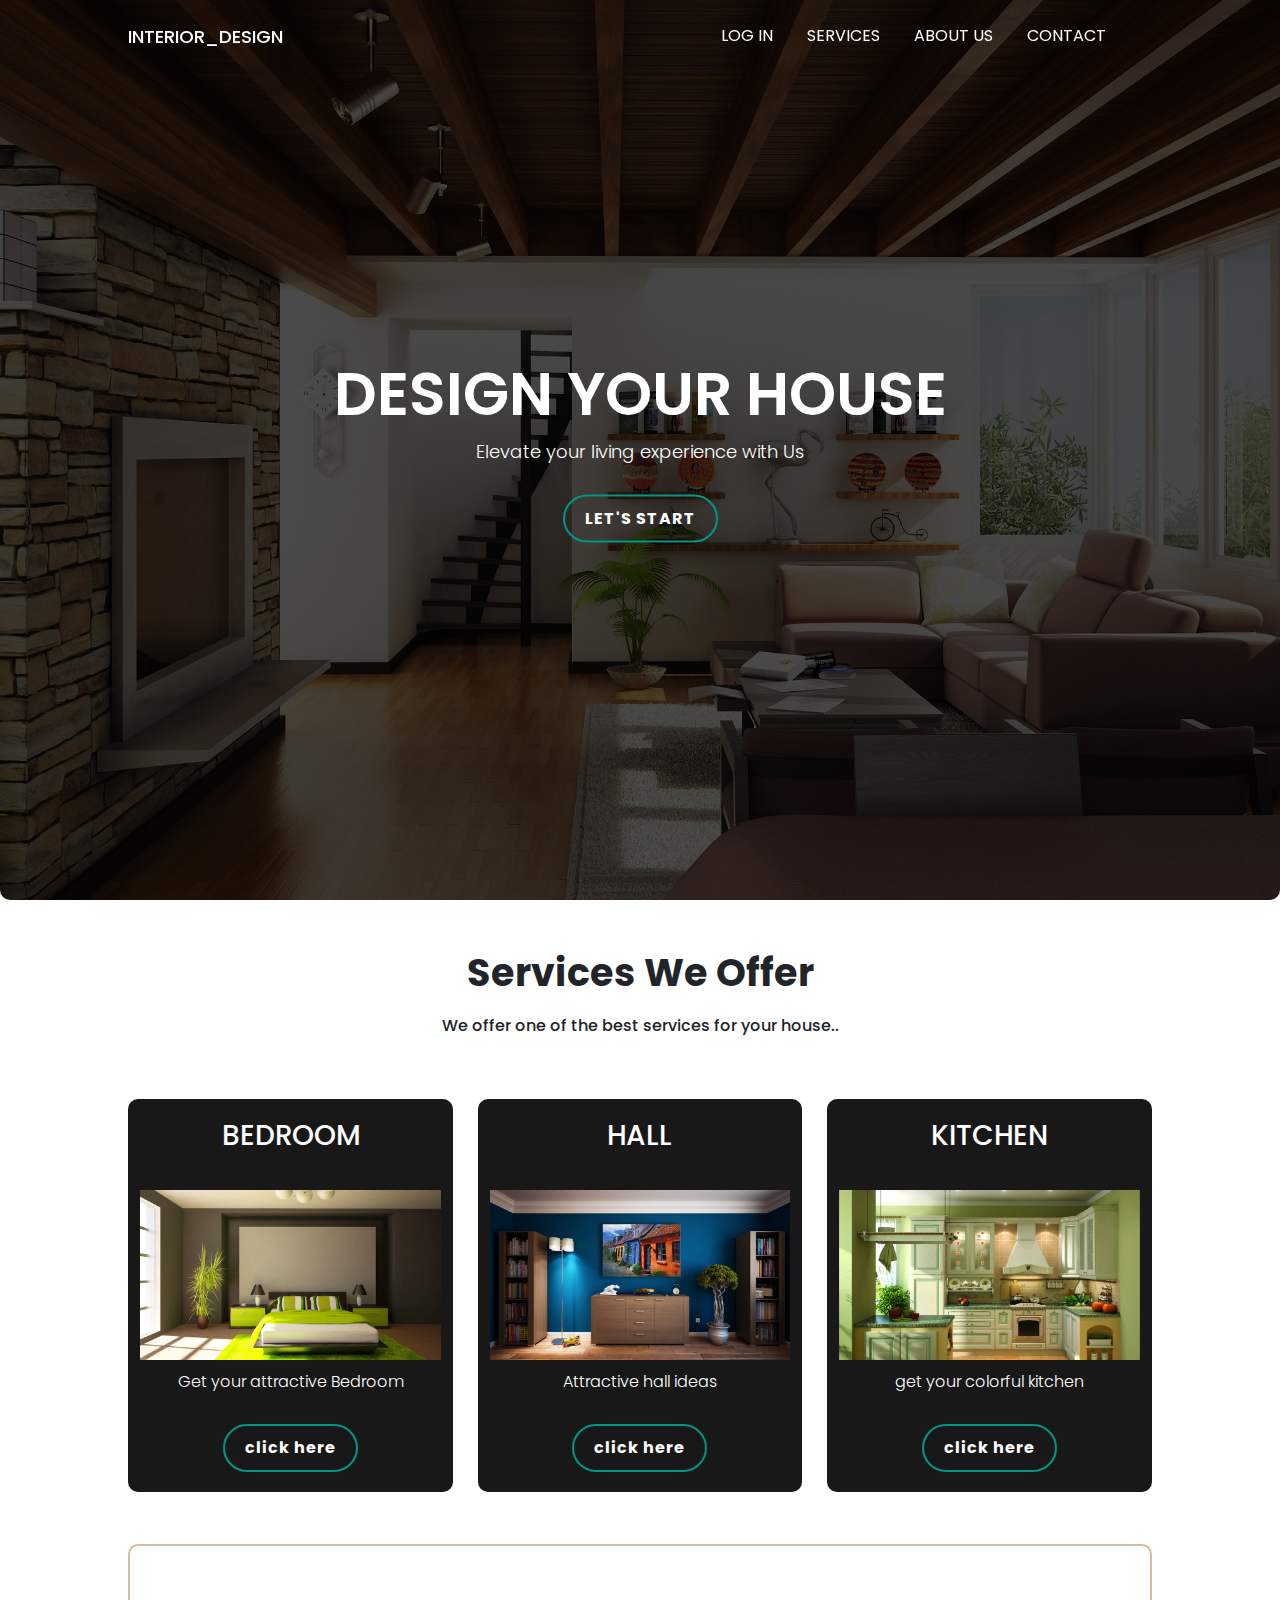
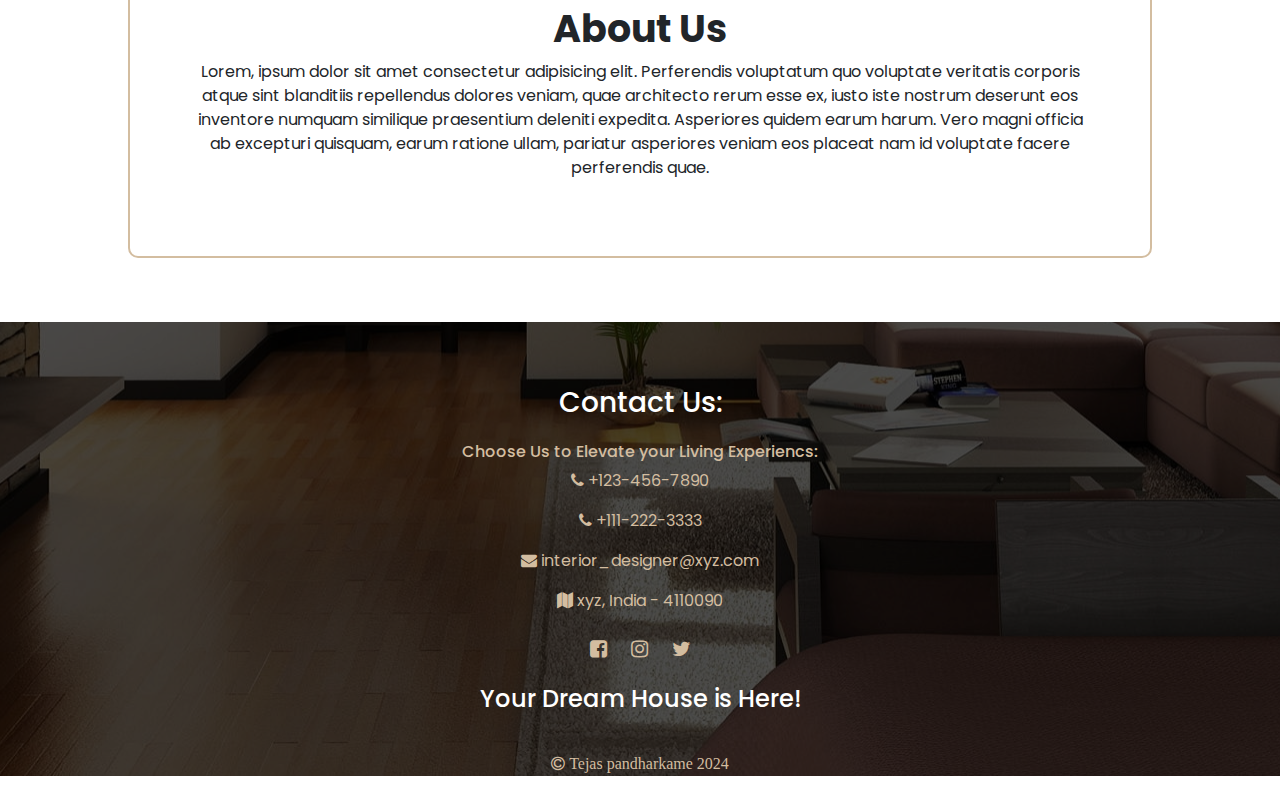
<file: index.html>
<!DOCTYPE html>
<html lang="en">
<head>
    <meta charset="UTF-8">
    <meta name="viewport" content="width=device-width, initial-scale=1.0">
    <title>landing page sample</title>
    <link rel="stylesheet" href="https://cdnjs.cloudflare.com/ajax/libs/font-awesome/4.7.0/css/font-awesome.min.css">
    <script src="https://cdn.jsdelivr.net/npm/bootstrap@5.3.3/dist/js/bootstrap.bundle.min.js" integrity="sha384-YvpcrYf0tY3lHB60NNkmXc5s9fDVZLESaAA55NDzOxhy9GkcIdslK1eN7N6jIeHz" crossorigin="anonymous"></script>
    <link href="https://cdn.jsdelivr.net/npm/bootstrap@5.3.3/dist/css/bootstrap.min.css" rel="stylesheet" integrity="sha384-QWTKZyjpPEjISv5WaRU9OFeRpok6YctnYmDr5pNlyT2bRjXh0JMhjY6hW+ALEwIH" crossorigin="anonymous">
    <link href="https://fonts.googleapis.com/css2?family=Poppins:ital,wght@0,100;0,200;0,300;0,400;0,500;0,600;0,700;0,800;0,900;1,100;1,200;1,300;1,400;1,500;1,600;1,700;1,800;1,900&display=swap" rel="stylesheet">
    
    <link rel="stylesheet" href="page.css">
</head>
<body>
    <div class="back"></div>
    <section class="header" id="login">
        <nav class="nav">
                <a class="logo" id="logo">INTERIOR_DESIGN</a>
                <div class="nav-link" id="nav-link">
                    <div class="fa fa-times" onclick="hideMenu()"></div>
                    <ul>
                        <li><a href="#login">LOG IN</a></li>
                        <li><a href="#services">SERVICES</a></li>
                        <li><a href="#about">ABOUT US</a></li>
                        <li><a href="#contact">CONTACT</a></li>
                    </ul>
                </div>
                <div class="fa fa-bars" onclick="showMenu()"></div>
        </nav>

        <!-- content -->
        <div class="content">
            <h1>DESIGN YOUR HOUSE</h1>
            <p>Elevate your living experience with Us</p>
            <button id="loginbutton"><span></span>LET'S START</button>
        </div>
        <div id="loginform" class="modal">
             <div class="modal-content">
                
                <form>
                    <h2>Login</h2>
                    <div class="input-container">
                        <i class="fa fa-user"></i>
                        <input type="text" id="mail" placeholder="mail" required>
                    </div>
                    <div class="input-container">
                        <i class="fa fa-lock"></i>
                        <input type="password" id="password" placeholder="Password" required>
                    </div>
                    <div class="remember">
                        <label><input type="checkbox"> Remember Me?</label>
                        <a href="#">Forget Password</a>
                    </div>
                    <button type="submit">Login</button>
                    <div class="register">Don't have an account? <a href="#">Register</a></div>
                </form>
            </div>
        </div>
    </section>

    <!-- SERVICES -->
    <section class="services" id="services">
        <h1>Services We Offer</h1>
        <p>We offer one of the best services for your house..</p>
        <div class="row">
            <!-- 1st service -->
            <div class="service-col">
                <h3>BEDROOM</h3>
                        <div id="carouselExampleSlidesOnly" class="carousel slide" data-bs-ride="carousel">
                            <div class="carousel-inner">
                                <div class="carousel-item active">
                                <img src="./images/bedroom1.jpg" class="d-block w-100" alt="img">
                                </div>
                                <div class="carousel-item">
                                    <img src="./images/bedroom2.jpg" class="d-block w-100" alt="img">
                                </div>
                                <div class="carousel-item">
                                    <img src="./images/bedroom3.jpg" class="d-block w-100" alt="img">
                                </div>
                            </div>
                        </div>
                    <p>Get your attractive Bedroom </p>
                <button class="rowbtn">click here</button>
            </div>

             <!-- 2nd services -->
            <div class="service-col">
                <h3>HALL</h3>
                        <div id="carouselExampleSlidesOnly" class="carousel slide" data-bs-ride="carousel">
                            <div class="carousel-inner">
                                <div class="carousel-item active">
                                <img src="./images/hall1.jpg" class="d-block w-100" alt="img">
                                </div>
                                <div class="carousel-item">
                                    <img src="./images/hall2.jpg" class="d-block w-100" alt="img">
                                </div>
                                <div class="carousel-item">
                                    <img src="./images/hall3.jpg" class="d-block w-100" alt="img">
                                </div>
                            </div>
                        </div>
                        <p>Attractive hall ideas </p>
                 <button class="rowbtn">click here</button>
            </div>
             <!-- 3rd service -->
            <div class="service-col">
                <h3>KITCHEN</h3>
                        <div id="carouselExampleSlidesOnly" class="carousel slide" data-bs-ride="carousel">
                            <div class="carousel-inner">
                                <div class="carousel-item active">
                                <img src="./images/kitchen1.jpg" class="d-block w-100" alt="img">
                                </div>
                                <div class="carousel-item">
                                    <img src="./images/kitchen2.jpg" class="d-block w-100" alt="img">
                                </div>
                                <div class="carousel-item">
                                    <img src="./images/kitchen3.jpg" class="d-block w-100" alt="img">
                                </div>
                            </div>
                        </div>
                        <p>get your colorful kitchen </p>
                 <button class="rowbtn">click here</button>
            </div>
    </section>
    <!-- about us -->
    <section class="about" id="about">
            <h1>About Us</h1>
            <p>Lorem, ipsum dolor sit amet consectetur adipisicing elit. Perferendis voluptatum quo voluptate veritatis corporis atque sint blanditiis repellendus dolores veniam, quae architecto rerum esse ex, iusto iste nostrum deserunt eos inventore numquam similique praesentium deleniti expedita. Asperiores quidem earum harum. Vero magni officia ab excepturi quisquam, earum ratione ullam, pariatur asperiores veniam eos placeat nam id voluptate facere perferendis quae.</p>

    </section>
    <!-- footer -->
    <section class="contact" id="contact">
        <h3>Contact Us:</h3>
        <h6>Choose Us to Elevate your Living Experiencs:</h6>
        <div class="contact-box">
            <p><i class="fa fa-phone"></i>  +123-456-7890 </p>
            <p><i class="fa fa-phone"></i> +111-222-3333</p>
            <p><i class="fa fa-envelope"></i>  interior_designer@xyz.com</p>
            <p> <i class="fa fa-map"></i>  xyz, India - 4110090</p>
        </div>
            <p class="social">
                <a class="fa fa-facebook-square"></a>
                <a class="fa fa-instagram"></a>
                <a class="fa fa-twitter"></a>
            </p>

        
            <h4>Your Dream House is Here!</h4>
            <p><i class="fa fa-copyright"> Tejas pandharkame 2024</i></p>
    </section>
    <script src="script.js"></script>
</body>
</html>
</file>
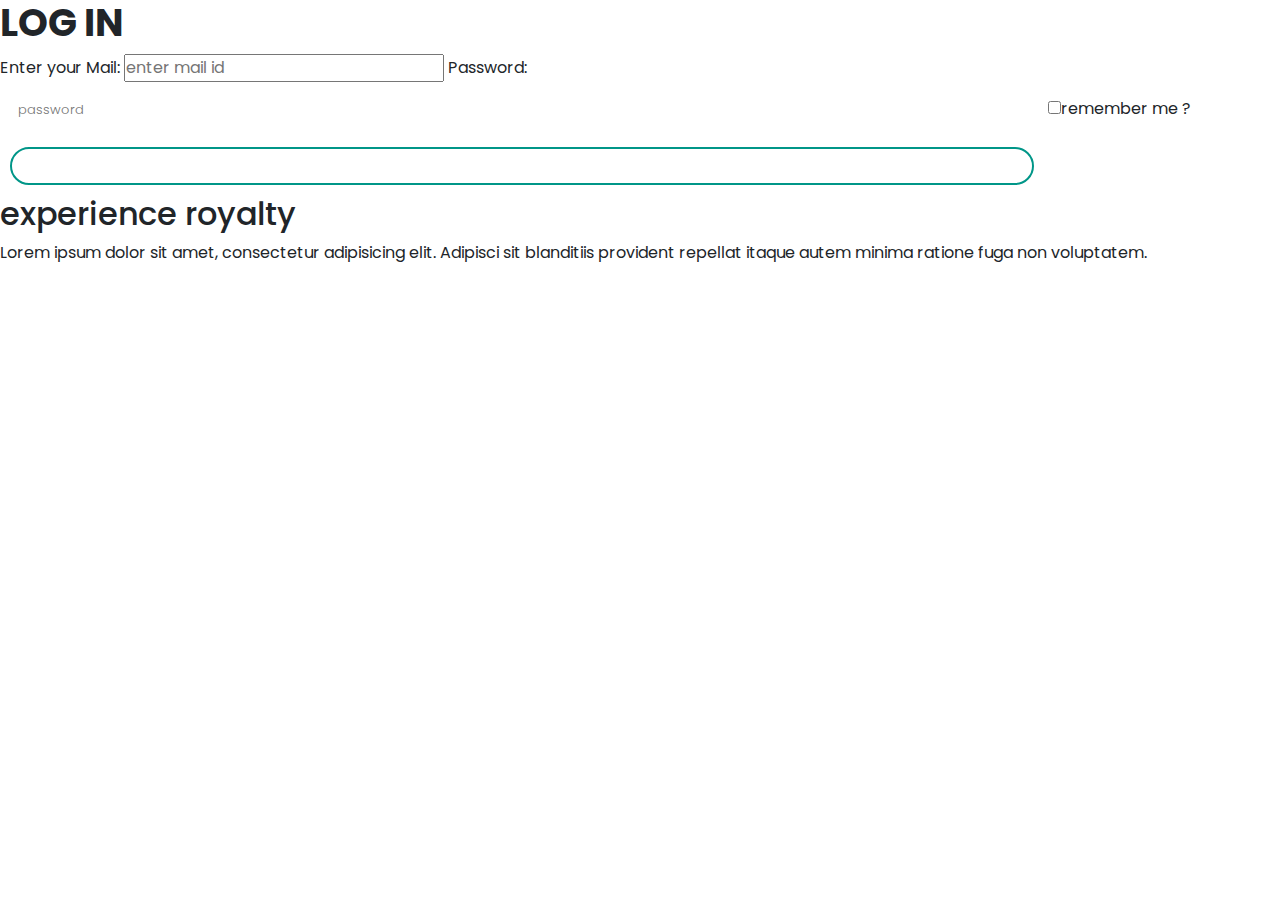
<file: landing_login.html>
<!DOCTYPE html>
<html lang="en">
<head>
    <meta charset="UTF-8">
    <meta name="viewport" content="width=device-width, initial-scale=1.0">
    <title>login page</title>
    <link rel="stylesheet" href="https://cdnjs.cloudflare.com/ajax/libs/font-awesome/4.7.0/css/font-awesome.min.css">
    <script src="https://cdn.jsdelivr.net/npm/bootstrap@5.3.3/dist/js/bootstrap.bundle.min.js" integrity="sha384-YvpcrYf0tY3lHB60NNkmXc5s9fDVZLESaAA55NDzOxhy9GkcIdslK1eN7N6jIeHz" crossorigin="anonymous"></script>
    <link href="https://cdn.jsdelivr.net/npm/bootstrap@5.3.3/dist/css/bootstrap.min.css" rel="stylesheet" integrity="sha384-QWTKZyjpPEjISv5WaRU9OFeRpok6YctnYmDr5pNlyT2bRjXh0JMhjY6hW+ALEwIH" crossorigin="anonymous">
    <link href="https://fonts.googleapis.com/css2?family=Poppins:ital,wght@0,100;0,200;0,300;0,400;0,500;0,600;0,700;0,800;0,900;1,100;1,200;1,300;1,400;1,500;1,600;1,700;1,800;1,900&display=swap" rel="stylesheet">
    <link rel="stylesheet" href="page.css">
</head>
<body>
    <div class="background"></div>
    <nav class="nav">
        <a class="logo" id="logo">INTERIOR_DESIGN</a>
        <div class="nav-link" id="nav-link">
            <div class="fa fa-times" onclick="hideMenu()"></div>
            <ul>
                <li><a href="#login">LOG IN</a></li>
                <li><a href="#services">SERVICES</a></li>
                <li><a href="#about">ABOUT US</a></li>
                <li><a href="#contact">CONTACT</a></li>
            </ul>
        </div>
        <div class="fa fa-bars" onclick="showMenu()"></div>
    </nav>
     <form action="#" class="login-form">
        <section class="login">
            <h2>LOG IN</h2>
            <label for="mail" class="mail">Enter your Mail:</label>
            <input type="text" name="mail" id="mail" placeholder="enter mail id">
            <label for="mail" class="mail">Password:</label>
            <input type="text" name="password" id="password" placeholder="password">
            <input type="checkbox">remember me ?</input>
            <button class="rowbtn">login</button>
        </section>
        <section class="info">
            <div class="info-text">
                <h2>experience royalty</h2>
                <p>Lorem ipsum dolor sit amet, consectetur adipisicing elit. Adipisci sit blanditiis provident repellat itaque autem minima ratione fuga non voluptatem.</p>
            </div>
        </section>
    </form>
</body>
</html>
</file>
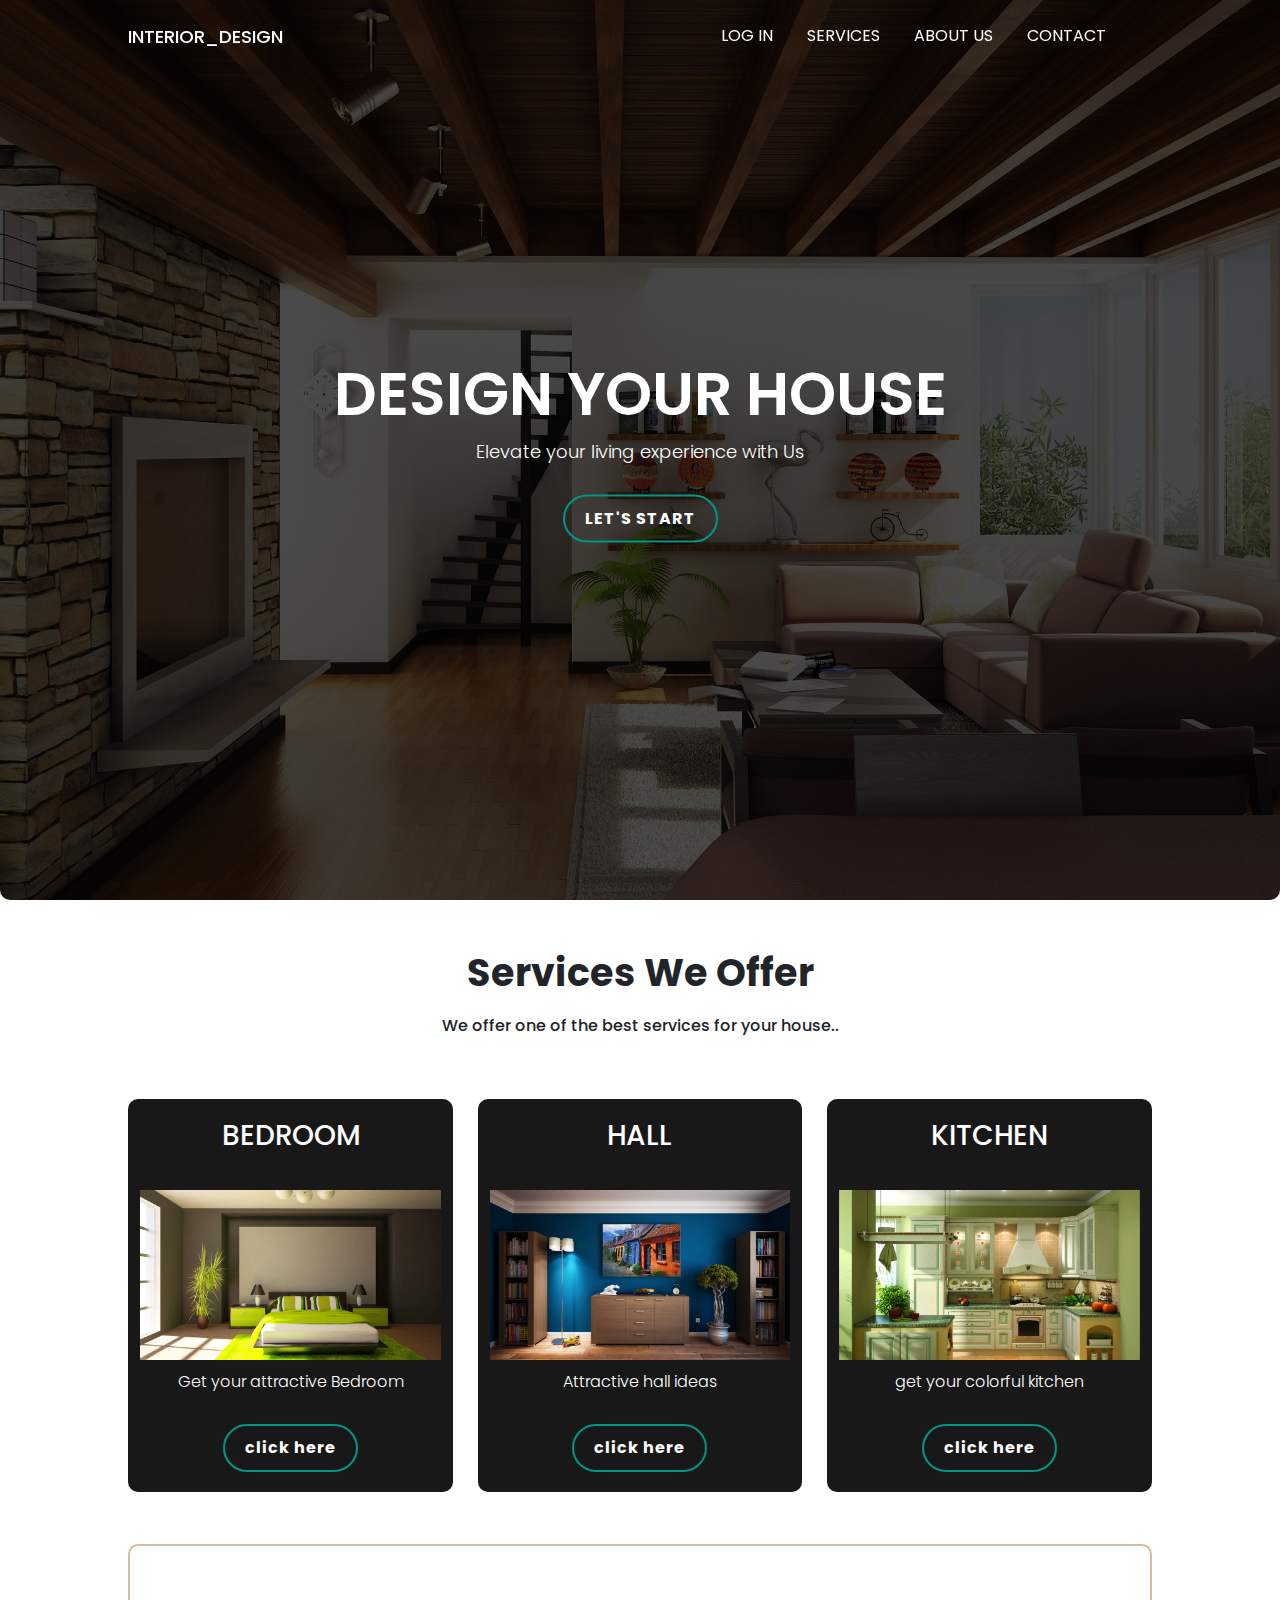
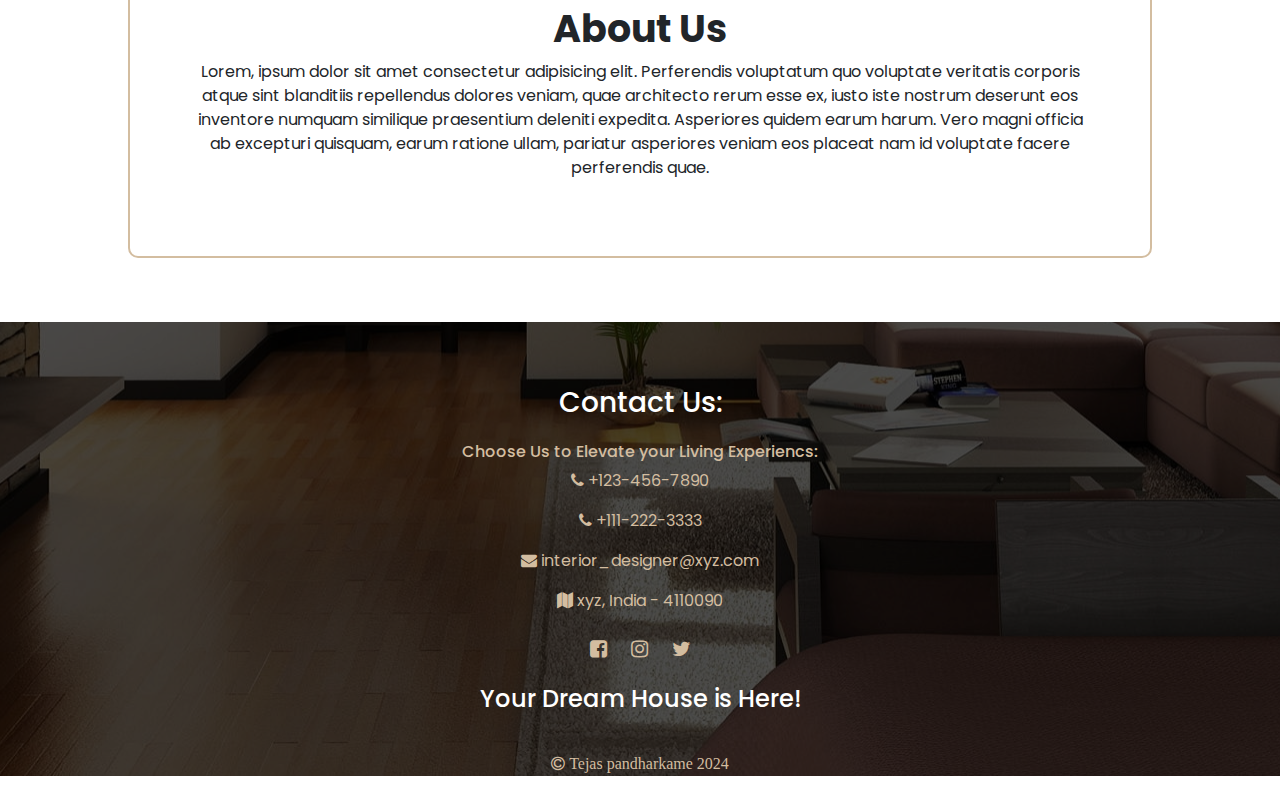
<file: landing_page.html>
<!DOCTYPE html>
<html lang="en">
<head>
    <meta charset="UTF-8">
    <meta name="viewport" content="width=device-width, initial-scale=1.0">
    <title>landing page sample</title>
    <link rel="stylesheet" href="https://cdnjs.cloudflare.com/ajax/libs/font-awesome/4.7.0/css/font-awesome.min.css">
    <script src="https://cdn.jsdelivr.net/npm/bootstrap@5.3.3/dist/js/bootstrap.bundle.min.js" integrity="sha384-YvpcrYf0tY3lHB60NNkmXc5s9fDVZLESaAA55NDzOxhy9GkcIdslK1eN7N6jIeHz" crossorigin="anonymous"></script>
    <link href="https://cdn.jsdelivr.net/npm/bootstrap@5.3.3/dist/css/bootstrap.min.css" rel="stylesheet" integrity="sha384-QWTKZyjpPEjISv5WaRU9OFeRpok6YctnYmDr5pNlyT2bRjXh0JMhjY6hW+ALEwIH" crossorigin="anonymous">
    <link href="https://fonts.googleapis.com/css2?family=Poppins:ital,wght@0,100;0,200;0,300;0,400;0,500;0,600;0,700;0,800;0,900;1,100;1,200;1,300;1,400;1,500;1,600;1,700;1,800;1,900&display=swap" rel="stylesheet">
    
    <link rel="stylesheet" href="page.css">
</head>
<body>
    <div class="back"></div>
    <section class="header" id="login">
        <nav class="nav">
                <a class="logo" id="logo">INTERIOR_DESIGN</a>
                <div class="nav-link" id="nav-link">
                    <div class="fa fa-times" onclick="hideMenu()"></div>
                    <ul>
                        <li><a href="#login">LOG IN</a></li>
                        <li><a href="#services">SERVICES</a></li>
                        <li><a href="#about">ABOUT US</a></li>
                        <li><a href="#contact">CONTACT</a></li>
                    </ul>
                </div>
                <div class="fa fa-bars" onclick="showMenu()"></div>
        </nav>

        <!-- content -->
        <div class="content">
            <h1>DESIGN YOUR HOUSE</h1>
            <p>Elevate your living experience with Us</p>
            <button id="loginbutton"><span></span>LET'S START</button>
        </div>
        <div id="loginform" class="modal">
             <div class="modal-content">
                
                <form>
                    <h2>Login</h2>
                    <div class="input-container">
                        <i class="fa fa-user"></i>
                        <input type="text" id="mail" placeholder="mail" required>
                    </div>
                    <div class="input-container">
                        <i class="fa fa-lock"></i>
                        <input type="password" id="password" placeholder="Password" required>
                    </div>
                    <div class="remember">
                        <label><input type="checkbox"> Remember Me?</label>
                        <a href="#">Forget Password</a>
                    </div>
                    <button type="submit">Login</button>
                    <div class="register">Don't have an account? <a href="#">Register</a></div>
                </form>
            </div>
        </div>
    </section>

    <!-- SERVICES -->
    <section class="services" id="services">
        <h1>Services We Offer</h1>
        <p>We offer one of the best services for your house..</p>
        <div class="row">
            <!-- 1st service -->
            <div class="service-col">
                <h3>BEDROOM</h3>
                        <div id="carouselExampleSlidesOnly" class="carousel slide" data-bs-ride="carousel">
                            <div class="carousel-inner">
                                <div class="carousel-item active">
                                <img src="/images/bedroom1.jpg" class="d-block w-100" alt="img">
                                </div>
                                <div class="carousel-item">
                                    <img src="/images/bedroom2.jpg" class="d-block w-100" alt="img">
                                </div>
                                <div class="carousel-item">
                                    <img src="/images/bedroom3.jpg" class="d-block w-100" alt="img">
                                </div>
                            </div>
                        </div>
                    <p>Get your attractive Bedroom </p>
                <button class="rowbtn">click here</button>
            </div>

             <!-- 2nd services -->
            <div class="service-col">
                <h3>HALL</h3>
                        <div id="carouselExampleSlidesOnly" class="carousel slide" data-bs-ride="carousel">
                            <div class="carousel-inner">
                                <div class="carousel-item active">
                                <img src="/images/hall1.jpg" class="d-block w-100" alt="img">
                                </div>
                                <div class="carousel-item">
                                    <img src="/images/hall2.jpg" class="d-block w-100" alt="img">
                                </div>
                                <div class="carousel-item">
                                    <img src="/images/hall3.jpg" class="d-block w-100" alt="img">
                                </div>
                            </div>
                        </div>
                        <p>Attractive hall ideas </p>
                 <button class="rowbtn">click here</button>
            </div>
             <!-- 3rd service -->
            <div class="service-col">
                <h3>KITCHEN</h3>
                        <div id="carouselExampleSlidesOnly" class="carousel slide" data-bs-ride="carousel">
                            <div class="carousel-inner">
                                <div class="carousel-item active">
                                <img src="/images/kitchen1.jpg" class="d-block w-100" alt="img">
                                </div>
                                <div class="carousel-item">
                                    <img src="/images/kitchen2.jpg" class="d-block w-100" alt="img">
                                </div>
                                <div class="carousel-item">
                                    <img src="/images/kitchen3.jpg" class="d-block w-100" alt="img">
                                </div>
                            </div>
                        </div>
                        <p>get your colorful kitchen </p>
                 <button class="rowbtn">click here</button>
            </div>
    </section>
    <!-- about us -->
    <section class="about" id="about">
            <h1>About Us</h1>
            <p>Lorem, ipsum dolor sit amet consectetur adipisicing elit. Perferendis voluptatum quo voluptate veritatis corporis atque sint blanditiis repellendus dolores veniam, quae architecto rerum esse ex, iusto iste nostrum deserunt eos inventore numquam similique praesentium deleniti expedita. Asperiores quidem earum harum. Vero magni officia ab excepturi quisquam, earum ratione ullam, pariatur asperiores veniam eos placeat nam id voluptate facere perferendis quae.</p>

    </section>
    <!-- footer -->
    <section class="contact" id="contact">
        <h3>Contact Us:</h3>
        <h6>Choose Us to Elevate your Living Experiencs:</h6>
        <div class="contact-box">
            <p><i class="fa fa-phone"></i>  +123-456-7890 </p>
            <p><i class="fa fa-phone"></i> +111-222-3333</p>
            <p><i class="fa fa-envelope"></i>  interior_designer@xyz.com</p>
            <p> <i class="fa fa-map"></i>  xyz, India - 4110090</p>
        </div>
            <p class="social">
                <a class="fa fa-facebook-square"></a>
                <a class="fa fa-instagram"></a>
                <a class="fa fa-twitter"></a>
            </p>

        
            <h4>Your Dream House is Here!</h4>
            <p><i class="fa fa-copyright"> Tejas pandharkame 2024</i></p>
    </section>
    <script src="script.js"></script>
</body>
</html>
</file>
<file: page.css>
*{
    margin: 0;
    padding: 0;
    font-family: 'poppins';
}
body{
    background-color: rgb(255, 255, 255);
    scroll-behavior: smooth;
    
}

.header{
    background-image: linear-gradient(rgba(0,0,0,0.7), rgba(0,0,0,0.7)),url('./images/main.jpg');
    width: 100%;
    height: 100vh;
    background-size: cover;
    background-position: center;
    position: relative;
    border-radius: 0 0 10px 10px;
}
.header.blur{
    filter: blur(2px);
    transition: filter 0.3s;
}
/* navbar */
.nav{
    width: 100%;
    padding-left: 10%;
    padding-right: 10%;
    margin: auto;
    display: flex;
    position: fixed;
    top: 0;
    left: 0;
    right: 0;
    z-index: 1000;
    align-items: center;
    justify-content: space-between;
    transition: 0.5s;
    background-color: transparent;
}
.nav .logo{
    color: white;
    font-size: large;
    margin-top: 0;
    font-weight: 500;
    text-decoration: none;
    
}
.nav .nav-link{
    flex: 2;
    text-align: right;
}
.nav-link ul li{
    list-style: none;
    display:inline-block;
    margin-top: 2%;
    margin-right: 30px;
    position: relative;
}
.nav-link ul li a{
    text-decoration: none;
    display: flex;
    color: white;
    font-weight: 400;
}
.nav-link ul li::after{
    content: '';
    width: 0;
    height: 3px;
    position: absolute;
    background: #009688;
    left: 0;
    transition: 0.5s;
}
.nav-link ul li:hover:after{
    width: 100%;

}
.nav.scrolled{
    background-color: black;
}
.nav .fa{
    display: none;
}

/* content area */
.content{
    width: 100%;
    position: absolute;
    top: 50%;
    transform: translateY(-50%);
    text-align: center;
    
}
.content h1{
    color: white;
    font-size: 60px;
    font-weight: 600;
}
.content p{
    color: white;
    font-size: 18px;
    font-weight: 300;
    margin-bottom: 30px;
}
button{
    background-color: transparent;
    color: white;
    font-weight: bold;
    padding: 10px 20px;
    border: 2px solid #009688;
    border-radius: 25px;
    cursor: pointer;
    position: relative;
    overflow: hidden;
    letter-spacing: 1px;
}
span{
    background: #009688;
    height: 100%;
    width: 0;
    border-radius: 25px;
    position: absolute;
    left: 0;
    bottom: 0;
    z-index: -1;
    transition: 0.5s;
}
#loginbutton:hover span{
    width: 100%;
    background-color: #009688;
}

#loginbutton:hover{
    border: none;
}
/* login form */
.modal {
    
    display: none; 
    position: fixed; 
    z-index: 1; 
    left: 0;
    top: 0;
    width: 100%; 
    height: 100%; 
    overflow: auto; 
    background-color: rgba(0,0,0,0.5); 
    backdrop-filter: blur(10px);
    padding-top: 10%;
}

.modal-content {
    width: 30%;
    margin: 5% auto;
    border: 1px solid burlywood;
    padding: 40px;
    background-color: rgba(168, 168, 168, 0.4);
    backdrop-filter: blur(10px);
    text-align: center;
    border-radius: 20px;
   
}
.input-container #mail,#password{
    width: 80%;
    margin: 10px;
    padding: 8px;
    border: none;
    border-radius: 20px;
    font-weight: 300;
    font-size: small;
}
.input-container i{
    position: absolute;
    right: 90px;
    transform: translateY(120%);
    color: #888;
}
.modal-content form h2{
    color: whitesmoke;
    font-weight: 600;
}
.remember label,.remember a,.register,.register a{
    color: whitesmoke;
    font-size: 12px;
    font-weight: 200;
}
.remember label{
    padding-right: 60px;
}
.register {
    padding-right: 90px;
    
}
form button{
    width: 80%;
    padding: 5px;
    transition: 0.5s;
    margin: 10px;
}
@media(max-width: 700px)
{
    .content h1{
        font-size: 40px;
    }
    .nav-link ul{
        margin-top: 70px;
    }
    .nav-link ul li{
        display: block;
        padding-bottom: 10px;
    }
    .nav-link{
        position: absolute;
        background-color: black;
        height: 100vh;
        width: 200px;
        top: 0;
        right: -200px;
        z-index: 2;
        transition: 1s;
        text-align: left;
    }
    .nav .fa{
        color: white;
        font-size: 28px;
        display: block;
        margin: 10px;
        cursor: pointer;
    }
    .content button{
        background-color: transparent;
        color: white;
        font-weight: 600;
        font-size: 14px;
        padding: 10px 20px;
        border: 2px solid #009688;
        border-radius: 25px;
        cursor: pointer;
        position: relative;
        overflow: hidden;
        
    }
    .modal-content {
        width: 75%;
        border-radius: 10px;
        margin-top: 50px;
    }
    .input-container #mail,#password{
        width: 80%;
        margin: 10px;
        padding: 8px;
    }
    .remember label{
        padding-right: 10px;
    }
    .register {
        padding-right: 0;
    }
}


/* services */
.services{
    margin: auto;
    width: 80%;
    text-align: center;
    padding-top: 50px;
    border-radius: 10px 10px 0 0;
}
.services h1,.about h1,.login h2{
    font-size: 38px;
    font-weight: bold;
}
.services p{
    font-weight: 500;
    margin-bottom: 20px;
    padding: 10px;
    flex-direction: row;
}

.row{
    margin-top: 5%;
    display: flex;
    justify-content: space-around;

}
.service-col{
    flex-basis: 31%;
    background: #191818;
    border-radius: 10px;
    margin-bottom: 5%;
    padding: 20px 12px;
    box-sizing: border-box;
    transition: 0.2s;
}
.service-col:hover{

    box-shadow: 4px 4px 15px 4px grey;
}
.service-col h3{
    color: white;
    padding-bottom: 30px;
}
.service-col p{
    color: white;
    font-weight: 300;
}
.rowbtn{
    transition: 0.5s;
}
.rowbtn:hover,form button:hover{
    background-color: #009688;
}

    @media(max-width: 700px){
        .row{
            flex-direction: column;
        }
        .service-col{
            border-radius: 15px;
            margin-bottom: 50px;
            /* margin-left: 20%; */
            padding: 20px 25px;
            background-color: #191818;
            /* box-sizing: border-box; */
            transition: 0.2s;
        }
    }
/* about */
.about{
    margin: auto;
    width: 80%;
    text-align: center;
    padding: 60px;
    border: 2px solid rgb(211, 189, 160);
    border-radius: 10px;
    margin-bottom: 5%;
    transition: 0.2s;
}
.about:hover{
    box-shadow: 1px 1px 15px 1px grey;
}
.about p{
    font-weight: 300 bold;
}

/* contact us */
.contact{
    background-image: linear-gradient(rgba(0,0,0,0.7), rgba(0,0,0,0.7)),url('./images/main.jpg');
    width: 100%;
    background-position: bottom;
    
}
.contact h3{
    top: 45%;
    color: white;
    padding-top: 5%;
    padding-bottom: 15px;
    text-align: center;
    
}
.contact h4{ 
    color: white;
    text-align: center;
    padding-bottom: 30px;
}
.contact h6{
    text-align: center;
    color: rgb(211, 189, 160);
}
.contact-box{
    margin: 0 40%;
}
.contact p{
    text-align: center;
    color: rgb(211, 189, 160);
    transition: 0.5s;
}
.social a{
    padding: 10px;
    font-size: 20px;
    color: rgb(211, 189, 160);
    text-decoration: none;
}
.contact-box p:hover
{
   padding-left: 2rem;
}
@media(max-width: 700px){
    .contact-box{
        margin: 0 100px;
    }
}
</file>
